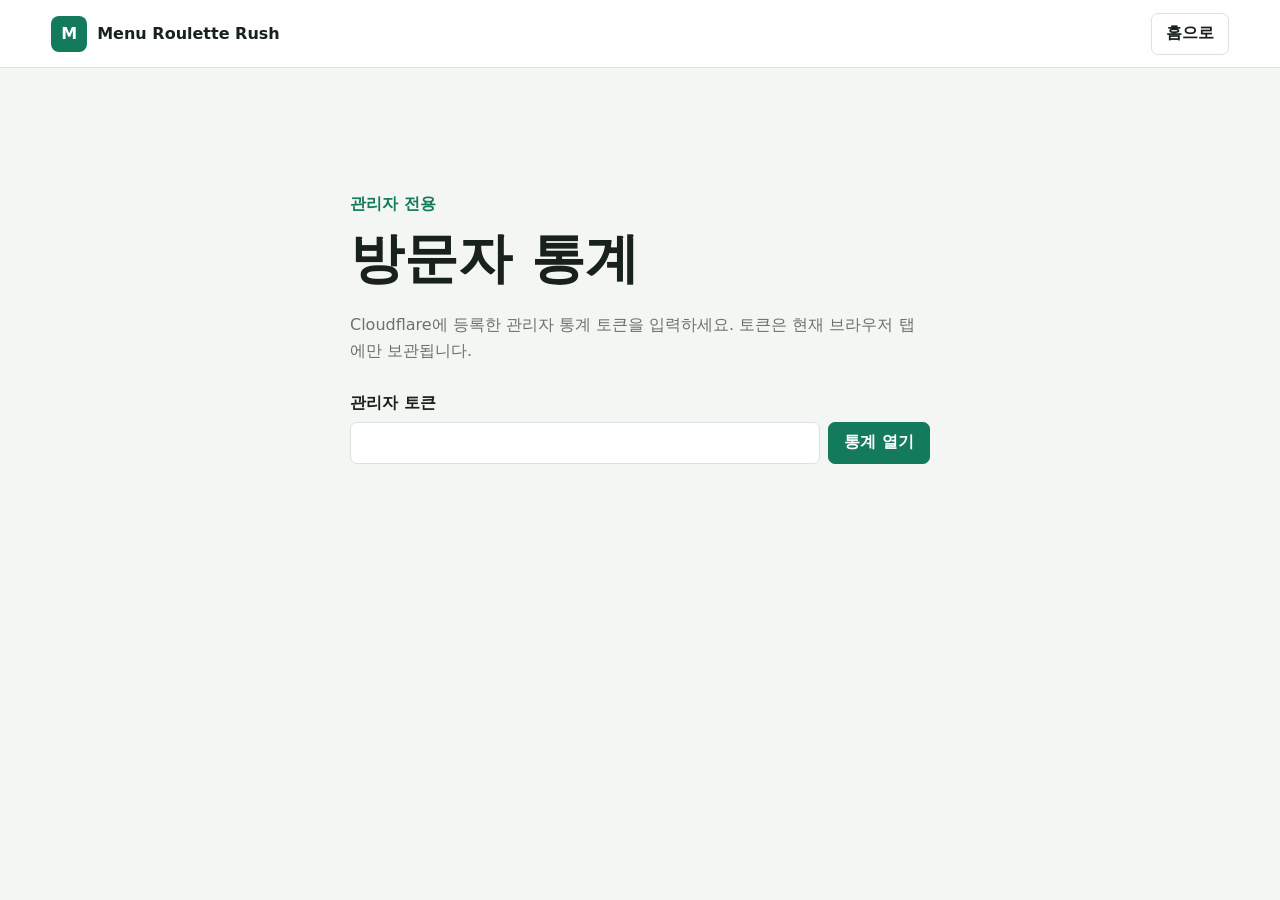
<file: Decision Wheel/admin.html>
<!doctype html>
<html lang="ko">
<head>
  <meta charset="utf-8" />
  <meta name="viewport" content="width=device-width, initial-scale=1" />
  <title>방문자 통계 | Menu Roulette Rush</title>
  <meta name="robots" content="noindex, nofollow" />
  <link rel="icon" href="./favicon.svg" type="image/svg+xml" />
  <link rel="stylesheet" href="./admin.css" />
</head>
<body>
  <header class="admin-header">
    <a class="admin-brand" href="./index.html"><span>M</span>Menu Roulette Rush</a>
    <a class="home-link" href="./index.html">홈으로</a>
  </header>

  <main class="admin-main">
    <section class="login-panel" id="loginPanel">
      <p class="eyebrow">관리자 전용</p>
      <h1>방문자 통계</h1>
      <p>Cloudflare에 등록한 관리자 통계 토큰을 입력하세요. 토큰은 현재 브라우저 탭에만 보관됩니다.</p>
      <form id="adminLoginForm">
        <label for="adminToken">관리자 토큰</label>
        <div class="token-row">
          <input id="adminToken" type="password" autocomplete="current-password" required />
          <button type="submit">통계 열기</button>
        </div>
        <p class="admin-status" id="loginStatus" role="status"></p>
      </form>
    </section>

    <section class="dashboard" id="dashboard" hidden>
      <div class="dashboard-heading">
        <div>
          <p class="eyebrow">관리자 전용</p>
          <h1>방문자 통계</h1>
          <p id="generatedAt"></p>
        </div>
        <div class="dashboard-actions">
          <select id="rangeSelect" aria-label="조회 기간">
            <option value="7">최근 7일</option>
            <option value="30" selected>최근 30일</option>
            <option value="90">최근 90일</option>
          </select>
          <button id="refreshButton" type="button">새로고침</button>
          <button id="logoutButton" class="quiet-button" type="button">잠금</button>
        </div>
      </div>

      <div class="summary-grid">
        <article><span>순 방문자</span><strong id="visitorCount">0</strong></article>
        <article><span>페이지 조회</span><strong id="pageviewCount">0</strong></article>
        <article><span>방문자당 조회</span><strong id="viewsPerVisitor">0</strong></article>
      </div>

      <section class="panel">
        <div class="panel-heading"><h2>일별 추이</h2></div>
        <div class="chart" id="dailyChart" aria-label="일별 방문자 및 페이지 조회 차트"></div>
      </section>

      <div class="data-grid">
        <section class="panel"><h2>인기 페이지</h2><div id="pagesTable"></div></section>
        <section class="panel"><h2>접속 국가</h2><div id="countriesTable"></div></section>
        <section class="panel"><h2>사용 언어</h2><div id="languagesTable"></div></section>
        <section class="panel"><h2>유입 사이트</h2><div id="referrersTable"></div></section>
      </div>
    </section>
  </main>
  <script src="./admin.js"></script>
</body>
</html>
</file>
<file: Decision Wheel/admin.css>
:root {
  color-scheme: light;
  --bg: #f4f6f3;
  --surface: #ffffff;
  --text: #18211c;
  --muted: #67736c;
  --line: #dce3dc;
  --accent: #137a5b;
  --accent-soft: #dff1e8;
  font-family: Inter, Pretendard, system-ui, sans-serif;
}

* { box-sizing: border-box; }
body { margin: 0; background: var(--bg); color: var(--text); }
button, input, select { font: inherit; }
a { color: inherit; text-decoration: none; }

.admin-header {
  min-height: 68px;
  display: flex;
  align-items: center;
  justify-content: space-between;
  padding: 12px clamp(18px, 4vw, 52px);
  border-bottom: 1px solid var(--line);
  background: rgba(255, 255, 255, 0.94);
}

.admin-brand { display: flex; align-items: center; gap: 10px; font-weight: 850; }
.admin-brand span {
  width: 36px; height: 36px; display: grid; place-items: center;
  border-radius: 8px; background: var(--accent); color: white;
}
.home-link, button, select, input {
  min-height: 42px; border-radius: 7px; border: 1px solid var(--line);
}
.home-link { display: inline-flex; align-items: center; padding: 0 14px; background: white; font-weight: 750; }

.admin-main { width: min(1120px, calc(100% - 32px)); margin: 0 auto; padding: 54px 0 80px; }
.login-panel { width: min(580px, 100%); margin: 8vh auto 0; }
.eyebrow { margin: 0 0 8px; color: var(--accent); font-weight: 800; }
h1 { margin: 0 0 12px; font-size: clamp(2rem, 5vw, 3.4rem); }
.login-panel > p:not(.eyebrow), #generatedAt { color: var(--muted); line-height: 1.65; }
.login-panel form { margin-top: 28px; }
.login-panel label { display: block; margin-bottom: 8px; font-weight: 750; }
.token-row { display: grid; grid-template-columns: 1fr auto; gap: 8px; }
input, select { background: white; color: var(--text); padding: 0 12px; }
button { padding: 0 15px; background: var(--accent); border-color: var(--accent); color: white; cursor: pointer; font-weight: 800; }
.quiet-button { background: white; border-color: var(--line); color: var(--text); }
.admin-status { min-height: 24px; color: #b42318; font-weight: 700; }

.dashboard-heading { display: flex; align-items: end; justify-content: space-between; gap: 24px; margin-bottom: 26px; }
.dashboard-actions { display: flex; gap: 8px; }
.summary-grid { display: grid; grid-template-columns: repeat(3, 1fr); gap: 12px; margin-bottom: 12px; }
.summary-grid article, .panel {
  border: 1px solid var(--line); border-radius: 8px; background: var(--surface);
}
.summary-grid article { padding: 20px; }
.summary-grid span { display: block; color: var(--muted); font-size: 0.88rem; font-weight: 700; }
.summary-grid strong { display: block; margin-top: 8px; font-size: 2rem; }
.panel { padding: 20px; margin-bottom: 12px; }
.panel h2 { margin: 0 0 16px; font-size: 1rem; }
.data-grid { display: grid; grid-template-columns: repeat(2, 1fr); gap: 12px; }

.chart { min-height: 230px; display: flex; align-items: end; gap: 6px; overflow-x: auto; padding-top: 20px; }
.chart-day { min-width: 24px; flex: 1; display: grid; align-content: end; gap: 5px; height: 190px; }
.chart-bar { width: 100%; min-height: 2px; border-radius: 3px 3px 0 0; background: var(--accent); }
.chart-day span { color: var(--muted); font-size: 0.65rem; text-align: center; white-space: nowrap; }

table { width: 100%; border-collapse: collapse; font-size: 0.88rem; }
th, td { padding: 10px 6px; border-bottom: 1px solid var(--line); text-align: left; }
th:last-child, td:last-child { text-align: right; }
th { color: var(--muted); font-size: 0.75rem; }
.empty { color: var(--muted); }

@media (max-width: 720px) {
  .dashboard-heading { align-items: stretch; flex-direction: column; }
  .dashboard-actions { display: grid; grid-template-columns: 1fr 1fr; }
  .dashboard-actions select { grid-column: 1 / -1; }
  .summary-grid, .data-grid { grid-template-columns: 1fr; }
  .token-row { grid-template-columns: 1fr; }
}
</file>
